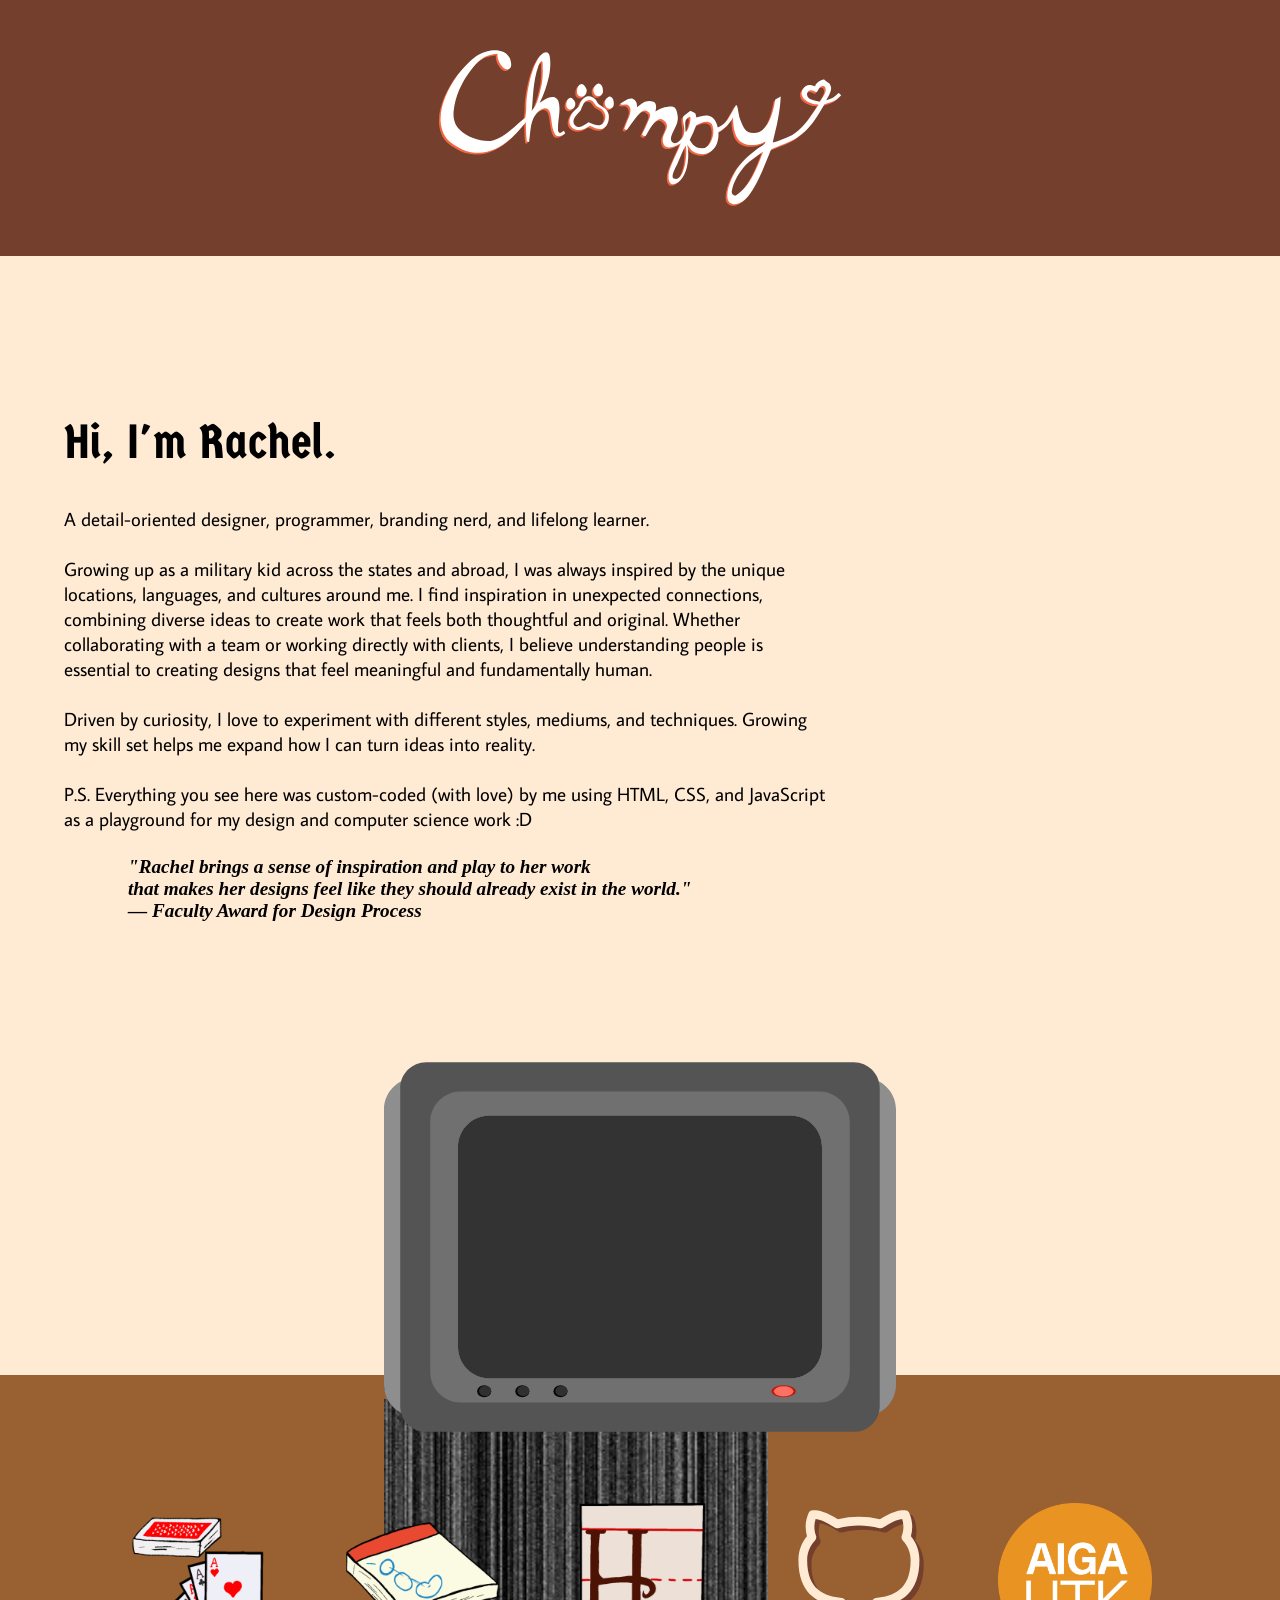
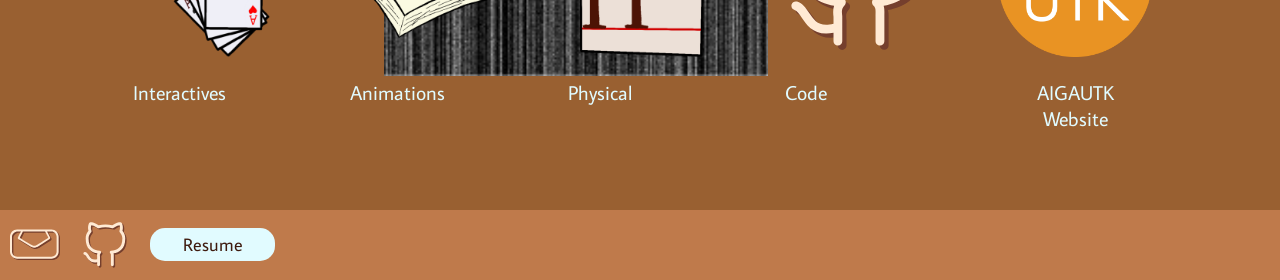
<file: index.html>
<html>
    <head>
        <title>Chompy Design</title>

        <!-- pull in p5 library -->
        <!-- <script src="https://cdnjs.cloudflare.com/ajax/libs/p5.js/1.4.0/p5.js"></script> -->
        <script src="script.js" defer></script>

        <!-- stylesheet reference -->
        <link rel="stylesheet" href="style.css" />
        <!-- initial sizing -->
        <meta name="viewport" content="width=device-width, initial-scale=1">
        <link rel="icon" href="icons/TomactopusFav.png"/>



        <!-- put all fonts you intend to use here using @font-face -->
        <style>
            @import url('https://fonts.googleapis.com/css2?family=Average+Sans&display=swap');
            @import url('https://fonts.googleapis.com/css2?family=Fraunces:ital,opsz,wght@0,9..144,100..900;1,9..144,100..900&display=swap');
            @import url('https://fonts.googleapis.com/css2?family=Germania+One&display=swap');
            @import url('https://fonts.googleapis.com/css2?family=Fraunces:ital,opsz,wght@0,9..144,100..900;1,9..144,100..900&display=swap');
        </style>

    </head>
    <body>
        <!-- put everything visible in the body (main contents); 
             can specify more in the CSS doc as needed -->
        <header id="top">
            <div class="logo-box">
                <a href="index.html">
                    <img class="base" src="logos/ChompyLogoSP.svg">
                    <img class="hover" src="logos/ChompyHoverSP.svg">
                </a>
            </div>
            
        </header>

        <!-- spacers so content doesn't get covered -->
        <br><br><br>
        <br><br><br>

        <!-- info for backtracking: href = "../index.html"
        <a class = "DCH" href = "../index.html">Daisy Chain</a>
         -->

        <div class="title2"> Hi, I'm Rachel. </div>
        <br><br>
        <div class="about"> 
            A detail-oriented designer, programmer, branding nerd, and lifelong learner.
            <br><br>
            Growing up as a military kid across the states and abroad, I was always inspired by the unique locations, languages, and cultures around me.

            I find inspiration in unexpected connections, combining diverse ideas to create work that feels both thoughtful and original.

            Whether collaborating with a team or working directly with clients, I believe understanding people is essential to creating designs that feel meaningful and fundamentally human.

            <br><br>
            Driven by curiosity, I love to experiment with different styles, mediums, and techniques. Growing my skill set helps me expand how I can turn ideas into reality.
            <br><br>
            P.S. Everything you see here was custom-coded (with love) by me using HTML, CSS, and JavaScript as a playground for my design and computer science work :D

            <br><br>
            <div class="quotes">
                "Rachel brings a sense of inspiration and play to her work 
                <br>that makes her designs feel like they should already exist in the world."
                <br> — Faculty Award for Design Process
            </div>


            <!-- subheader here -->
            <br><br><br>
            <!-- Why Chompy?
            <br>
            The name "Chompy" was inspired by my dog, a fun-loving Black Lab. She was both 
            It's also a great description of my work: bright, playful, and deeply personal. -->
        </div>
        <br><br><br>

        <!-- <div class="testlink">
            <a href="template.html">Go to Template Page</a>
        </div> -->

        <br><br><br>

        <br><br><br>
        <br><br><br>
        <br><br><br>
        <br><br><br>
        <br><br><br>

        
        

        <div class="main-box">
            <div class="tv">
                
                <img id="tv-base" src="tv-elems/TV.svg">
                
                <div class="screen-back">
                    <!-- <div class="screen-space"> -->
                        <img class="screen-space" id="animation" src="TV/idle/idle-1.png" alt="">
                    <!-- </div> -->
                </div>
                
            </div>

            <div class="table">
                <div class="table-box">
                    <!-- data-animation for the js hover swaps -->
                    <div class="table-item" data-animation="web">
                        <a href="interactives.html">
                            <img class="web-base" src="TV/hovers/interactives-base.png">
                            <img class="web-hover" src="TV/hovers/interactives-hover.png">
                            <br><br>
                            <button class="resume3">
                                Interactives
                            </button>
                        </a>
                    </div>
                    
                    <div class="table-item" data-animation="motion3D">
                        <a href="animations.html">
                            <img class="anim-base" src="TV/hovers/anim-base.png">
                            <img class="anim-hover"src="TV/hovers/anim-hover.png"> 
                            <br><br>
                            <button class="resume3">
                                Animations
                            </button>
                        </a>
                    </div>
                    
                    <div class="table-item" data-animation="physical">
                        <a href="physical.html">
                            <img class="physical-base" src="TV/hovers/type-base.png">
                            <img class="physical-hover" src="TV/hovers/type-hover.png">
                            <br><br>
                            <button class="resume3">
                                Physical
                            </button>
                        </a>
                    </div>

                    <div class="table-item" data-animation="code">
                        <a href="https://github.com/ChompyLab">
                            <img class="github-base"src="icons/GithubIcon.svg">
                            <img class="github-hover" src="icons/GithubHover.svg">
                            <br><br>
                            <button class="resume3">
                                Code
                            </button>
                        </a>
                    </div>
                    
                    <div class="table-item" data-animation="aiga">
                        <a href="https://aigautk.github.io/">
                            <img class="github-base"src="TV/hovers/aiga-base.png">
                            <img class="github-hover" src="TV/hovers/aiga-hover.png">
                            <br><br>
                            <button class="resume3">
                                AIGAUTK Website
                            </button>
                        </a>
                    </div>
                </div>
            </div>
            
            

            
            <!-- <div class="testlink">
                <a href="template.html">Go to Page</a>
            </div> -->
        </div>


        <footer>
            <div class="footer-links">
                <a class="footer-icon" href="mailto:rachlipina@gmail.com">
                    <img class="email-base" src="icons/EmailIcon.svg">
                    <img class="email-hover" src="icons/EmailHover.svg">
                </a>
                <a class="footer-icon" href="https://github.com/ChompyLab">
                    <img class="github-base"src="icons/GithubIcon.svg">
                    <img class="github-hover" src="icons/GithubHover.svg">
                </a>

                <a href="https://drive.google.com/file/d/1hnS35xrXfYyOkiuJ8UcynuHXSvYHErLN/view?usp=sharing">
                    <button class="resume">
                        Resume
                    </button>
                </a>
            </div>
        </footer>
        

    </div>

        <!-- <script>
            // When the user scrolls down 50px from the top of the document, resize the header's font size
            window.onscroll = function() {scrollFunction()};

            function scrollFunction() {
                if (document.body.scrollTop > 50 || document.documentElement.scrollTop > 50) {
                    document.getElementById("header").style.fontSize = "30px";
                } else {
                    document.getElementById("header").style.fontSize = "90px";
                }
            }
        </script> -->



        <!-- <footer>
            <div class="footer-links">
                <a class="footer-icon" href="mailto:rachlipina@gmail.com">
                    <img class="email-base" src="icons/EmailIcon.svg">
                    <img class="email-hover" src="icons/EmailHover.svg">
                </a>
                <a class="footer-icon" href="https://github.com/ChompyLab">
                    <img class="github-base"src="icons/GithubIcon.svg">
                    <img class="github-hover" src="icons/GithubHover.svg">
                </a>

                <a href="https://drive.google.com/file/d/1hnS35xrXfYyOkiuJ8UcynuHXSvYHErLN/view?usp=sharing">
                    <button class="resume">
                        Resume
                    </button>
                </a>
            </div>
        </footer> -->
        <!-- <script src="script.js"></script> -->
    </body>
</html>
</file>
<file: style.css>
/* put all the styling for the text & backgrounds here */

/* Fonts from the Google Fonts library */
.average-sans-regular {
  font-family: "Average Sans", sans-serif;
  font-weight: 400;
  font-style: normal;
}

.average-regular {
  font-family: "Average", serif;
  font-weight: 400;
  font-style: normal;
}


.fraunces-base {
  font-family: "Fraunces", serif;
  font-optical-sizing: auto;
  font-weight: 400;
  font-style: normal;
  font-variation-settings:
    "SOFT" 0,
    "WONK" 0;
}
.fraunces-bold {
  font-family: "Fraunces", serif;
  font-optical-sizing: auto;
  font-weight: 600;
  font-style: normal;
  font-variation-settings:
    "SOFT" 50,
    "WONK" 0;
}
.fraunces-italic {
  font-family: "Fraunces Italic", serif;
  font-optical-sizing: auto;
  font-weight: 600;
  font-style: italic;
  font-variation-settings:
    "SOFT" 50,
    "WONK" 0;
}


.germania-one-regular {
  font-family: "Germania One", system-ui;
  font-weight: 400;
  font-style: normal;
}


/* Background color setups */
body {
    background: #ffead4;
    margin: 0px;

    /* stuff for cursor import:
    cursor : url("https://cdn.glitch.global/2a86433b-1ba7-4698-9c51-903cf8203842/Tipped%20Arrow%20of%20Swiftness%20L.png?v=1740429954595"),
    auto;
    */
}

header {
    background: #753f2d;
    
    color: white;
    left: 50px;
    width: 100vw;
    /* height: 20vw; */
    margin-bottom: 50px;
    align-content: center;
    justify-content: space-between;
    align-items: center;
    /* display: flex; */
    position: relative;

    /* padding: 0 2rem; */

    left: 0px;
    right: 0px;
    top: 0px;
    margin-top: 0px;

    height: 20vw;
    /* overflow: hidden; */
    transition:height .2s;

    z-index: 10;
}

footer {
    background: #bf7a4b;
    width: 100%;
    /* height: 10vh; */
    height:auto;

    /* position: fixed; */
    position: relative;
    bottom: 0px;
    left: 0px;
    right: 0px;
    margin-bottom: 0px;
    padding: 10px;

    display: flex;
    justify-content: center;
}




/* 
.logo-box {
    position: relative;
    height: 70%;
    width: auto;
    
    /* width: 50%; 
}
.logo-box img {
    height: 100%;
    width: auto;
    display: block;
}

.logo-box a {
    display: block;
    position: relative;
}
.base {
    /* display: block; 
    position: relative;
    opacity: 1;
    transition: opacity .25s ease;
}
.hover {
    /* display: none; 
    position: absolute;
    inset: 0;
    opacity: 0;
    transition: opacity .25s ease;
}

.logo-box:hover .hover {
    /* display: block; 
    opacity: 1;
}
.logo-box:hover .base {
    /* display: none; 
    opacity: 0;
}
 */

/* Menu for page selection */
.menu {
    width: 45px;
    height: fit-content;
    position: absolute;
    right: 50px;
    justify-content: right;
}


.menu img {
    height: 100%;
    width: auto;
    display: block;
}

.menu a {
    display: block;
    /* position: relative; */
}

.base-menu {
    position: relative;
    opacity: 1;
    transition: opacity .25s ease;

    pointer-events: none;
}

.hover-menu {
    position: absolute;
    inset: 0;
    opacity: 0;
    transition: opacity .25s ease;

    pointer-events: none;
}

.menu:hover .hover-menu {
    /* display: block; */
    opacity: 1;
}
.menu:hover .base-menu {
    /* display: none; */
    opacity: 0;
}

/* Menu Dropdown */

.menu-drop-content {
    z-index: 4;
    /* margin-top: 4.7vh; */

    background-color: #efc6ab;
    opacity: 0;
    visibility: hidden;

    position: absolute;
    top: 100%;
    right: 0.1px;

    width: 250px;
    /* padding: 5px; */
}

/* .menu:hover .menu-drop-content {
    display: block;
} */

.base-menu,
.hover-menu {
    pointer-events: none;
}

.menu-drop-content a {
  text-decoration: none;
  color: #3e1a0e;
  font-family: "Average Sans";
  padding: 10px;
}

.menu-drop-content a:hover {
    background-color: #bf7a4b;
    color: ivory;
}

/* .menu-drop:hover .menu-drop-content {
    opacity: 1;
    visibility: visible;
} */
.menu:hover .menu-drop-content {
    opacity: 1;
    visibility: visible;
}

/* .dropdown:hover .dropbtn {background-color: #3e8e41;} */


#nsf {
    width: 50px;
    height:auto;
}


.footer-links{
    width: 100vw;
    display: flex;
    column-gap: 20px;
    align-items: center;

    position: relative;
    

    /* justify-content: space-between; */

}

.footer-links img {
    width: 50px;
    height: auto;
}

.footer-icon {
    position: relative;
    display: block;
}

.github-base {
    position: relative;
    opacity: 1;
    transition: opacity .25s ease;
}
.github-hover {
    position: absolute;
    inset: 0;
    opacity: 0;
    transition: opacity .25s ease;
    pointer-events: none;
}
.footer-icon:hover .github-base {
    opacity: 0;
}

.footer-icon:hover .github-hover {
    opacity: 1;
}

.email-base {
    position: relative;
    opacity: 1;
    transition: opacity .25s ease;
}
.email-hover {
    position: absolute;
    inset: 0;
    opacity: 0;
    transition: opacity .25s ease;
    pointer-events: none;
}
.footer-icons:hover .email-base {
    opacity: 0;
}

.footer-icon:hover .email-hover {
    opacity: 1;
}


.resume {
    width: 125px;
    height: fit-content;
    font-family: "Average Sans";
    font-size: large;

    background-color: #e1fbff;
    color: #3e1a0e;
    border-radius: 15px;
    /* #fc7065 */
    /* color: ivory; */
    /* #ffead4 */

    justify-content: center;
    align-content: center;
    border: none;
    padding-top: 5px;
    padding-bottom: 5px;
}
.resume:hover {
    /* background-color: #ffa5a1; */
    background-color: #7de7ff;
}

.resume2 {
    width: 150px;
    height: fit-content;
    font-family: "Average Sans";
    font-size: large;

    background-color: #e1fbff;
    color: #3e1a0e;
    border-radius: 15px;
    /* #fc7065 */
    /* color: ivory; */
    /* #ffead4 */

    justify-content: center;
    align-content: center;
    border: none;
    padding-top: 5px;
    padding-bottom: 5px;
}
.resume2:hover {
    /* background-color: #ffa5a1; */
    background-color: #7de7ff;
}

.resume3 {
    width: fit-content;
    height: fit-content;
    font-family: "Average Sans";
    font-size: 1.25rem;

    /* background-color: #7de7ff; */
    background: none;
    /* color: #3e1a0e; */
    color: #e1fbff;
    border-radius: 15px;
    /* #fc7065 */
    /* color: ivory; */
    /* #ffead4 */

    justify-content: center;
    align-content: center;
    border: none;
    padding: 3%;
    /* padding-top: 5px;
    padding-bottom: 5px; */
}
/* .resume3:hover {
    /* background-color: #ffa5a1; *
    background-color: #7de7ff;
} */

.testlink {
    width: 30%;
    height: 100px;
    display: flex;

    background-color: aquamarine;
    color: #333333;
    font-family: "Germania One";
    font-size: 50px;
    justify-content: center;
    align-items: center;
}
.testlink a {
    align-items: center;
    justify-content: center;

}



/* Div names & specifications */
/* Table base */
.main-box{
    width: 100%;
    /* height: 65vw; */
    height: auto;
    margin-bottom: 0px;
    margin-top: auto;

    position: relative;
    display: flex;
    justify-content: center;

    /* row-gap: 5%; */
}

.table {
    /* position: absolute; */
    bottom: 0;
    display: flex;

    width: 100vw;
    height: fit-content;
    margin-bottom: 0px;
    /* margin-top: auto; */
    background-color: #996031;
    justify-content: center;
    align-items: center;
}
.table-box {
    /* position: absolute; */
    display: flex;
    flex-wrap: wrap;
    flex-direction: row;
    justify-content: space-evenly;
    
    align-self: center;
    z-index: 7;

    bottom: 0;
    /* display: flex; */
    width: 80%;
    height: 80%;
    padding: 2%;
    padding-top: 10%;
    padding-bottom: 5%;
    /* padding-bottom: 15%; */

    column-gap: 5vw;

    row-gap: 50px;
    /* margin-top: 50px; */
    /* padding-top: 37vw; */

}

.table-item {
    position: relative;
    bottom: 0;
    /* display: flex; */
    width: 15%;
    height: auto;
    /* height: 100px; */
    /* aspect-ratio: 1/1; */
    align-items: center;
    justify-content: center;
    padding-bottom: 10px;

    /* gap: 10px; */


    /* flex: 1 1 0;
    min-width: 0; */

    /* background-color: aqua; */
}

.table-item img {
    width: 100%;
    max-width: 100%;
    height: auto;
}

/* Table item hovers */
.web-base{
    position: relative;
    opacity: 1;
    transition: opacity .25s ease;
}
.web-hover {
    position: absolute;
    inset: 0;
    opacity: 0;
    transition: opacity .25s ease;
}
.table-item:hover .web-base {
    opacity: 0;
}
.table-item:hover .web-hover {
    opacity: 1;
}

.anim-base{
    position: relative;
    opacity: 1;
    transition: opacity .25s ease;
}
.anim-hover {
    position: absolute;
    inset: 0;
    opacity: 0;
    transition: opacity .25s ease;
}
.table-item:hover .anim-base {
    opacity: 0;
}
.table-item:hover .anim-hover {
    opacity: 1;
}

.physical-base{
    position: relative;
    opacity: 1;
    transition: opacity .25s ease;
}
.physical-hover {
    position: absolute;
    inset: 0;
    opacity: 0;
    transition: opacity .25s ease;
}
.table-item:hover .physical-base {
    opacity: 0;
}
.table-item:hover .physical-hover {
    opacity: 1;
}

.table-item:hover .github-base {
    opacity: 0;
}
.table-item:hover .github-hover {
    opacity: 1;
}


/* TV Setup */
.tv {
    /* tv should hold base, screen back, and screen space */
    /* layering (top -> bottom):
        screen base (tv frame)
        screen space (actual screen) --> switch from flicker to pics
        screen back (black/gradient when it's "off") --> maybe a blue screen with a "standby" text?

     */


    width: 40vw;
    height: 40vw;
    justify-self: center;
    align-items: center;
    position: absolute;
    /* display: block; */
    /* margin-top: 0px; */
    top: -30vw;
    
}
#tv-base{
    width: 100%;
    height: auto;
    z-index: 5;

    position: absolute;

}
.screen-back {
    width: 90%;
    height: 55%;
    background-color: #333333;
    z-index: 1;
    margin-top: 23%;
    

    position: absolute;
    display: block;
    justify-self: center;
}
.screen-space {
    /* width: 80%;
    height: auto;
    justify-content: center;
    z-index: 3; */

    position: absolute;
    display: flex;
    justify-self: center;
}

#animation {
    /* width: fit-content;
    height: fit-content; */
    /* background-color: #333333; */
    padding-top: 40%;
    width: 30vw;
    height: auto;
    z-index: 3;
    margin-top: 23%;

    /* transition: filter 0.08s ease, opacity 0.08s ease;     */
    transition:
        filter 0.04s ease,
        opacity 0.04s ease,
        transform 0.04s ease;

    position: absolute;
    display: block;
    justify-self: center;
    align-self: center;
}


/* image classes */
.logo-box {
    /* justify-content: center;
    width: 30vw;
    height: auto;
    display: block;
    margin-left: auto;
    margin-right: auto; */
    overflow: hidden;


    position: relative;
    height: 70%;
    width: auto;
    
    /* width: 50%; */
}
.logo-box img {
    height: 100%;
    width: auto;
    display: block;
}

.logo-box a {
    display: block;
    position: relative;
}
.base {
    /* display: block; */
    position: relative;
    opacity: 1;
    transition: opacity .25s ease;
}
.hover {
    /* display: none; */
    position: absolute;
    inset: 0;
    opacity: 0;
    transition: opacity .25s ease;
}

.logo-box:hover .hover {
    /* display: block; */
    opacity: 1;
}
.logo-box:hover .base {
    /* display: none; */
    opacity: 0;
}

#top {
    position: sticky;
    top: 0;

    height: 20vw;
    min-height: 6vw;

    display: flex;
    justify-content: center;
    align-items: center;

    /* overflow: hidden; */

    transition: height 0.2s ease;
}

/* logo-box:hover {
    justify-content: center;
    width: 30vw;
    height: auto;
    display: block;
    margin-left: auto;
    margin-right: auto;
    /* width: 50%; */
/* } */

/* text classes */
.text {
    font-family: "Average";
    font-size: 2em;
    margin-left: 5vw;
    margin-right: 5vw;
}

.titles {
    font-family: "Fraunces";
    font-size: 2em;
    margin-left: 5vw;
    margin-right: 5vw;
}
.title2 {
    font-family: "Germania One";
    font-size: 3em;
    margin-left: 5vw;
    margin-right: 5vw;
}




.text2 {
    font-family: "Average";
    font-size: 2.5em;
    margin-left: 5vw;
    margin-right: 5vw;
}

.about {
    font-family: "Average Sans";
    width: 60%;
    margin-left: 5vw;
    font-size: 1.2rem;
    /* margin-right: 5vw; */
    /* display:none; */
}

/* .about:hover {
    display: block;
} */

.quotes {
    font-family: "Fraunces Italic";
    /* width: 60%; */
    margin-left: 5vw;
    font-size: 1.2rem;
    font-weight: 600;
    font-style: italic;
}



/* Template Page's CSS */
.template-main {
    width: 100vw;
    height: fit-content;
}
.frame-box{
    width:100vw;
    height:fit-content;
    margin: auto;

    /* display: flexbox; */
    display: flex;
    position: block;
    justify-content: baseline;
    align-items: center;

    flex-direction: row;
    flex-wrap: wrap;

    column-gap: 80px;
    /* remider that border is 28px wide */
    /* padding: 28px; */
    padding-left: 5px;
}

/* individual class for each image (base frame & background) 
    - any mini labels should be centered below the images within the frame
    - knowing how many pics per row, set them to the percentage of the whole for it to work properly
 */
.frames {
    width:28%;
    /* position: relative; */
}
.frames video {
    border-image:  url("[data-uri]") 28 /  28px / 0 round;
    border-width:  28px;
    border-style:  solid;

    /* position: relative; */
    width: 100%;
    height: auto;
    display: block;
}

/* broider frames:
.broider {
    border-image:  url("[data-uri]") 28 /  28px / 0 round;
    border-width:  28px;
    border-style:  solid;
}


 */

.frames img {
    /* width: 100%; */
    height: auto;
    width:100%;

    border-image:  url("[data-uri]") 28 /  28px / 0 round;
    border-width:  28px;
    border-style:  solid;
}
/* #fh-logo {
    height: auto;
    width:40%;
} */

.label-main {
    width: 100vw;
    height: fit-content;
    display: flex;
    justify-content: center;
    align-items: center;

    background-color: #996031;
    padding-top: 10px;
    padding-bottom: 10px;
    /* padding: 10px; */
}

.label-inner {
    width: 90%;
    height: 100%;
    align-self: center;

    background-color: #e5ab83;
    padding: 20px;

    font-family: "Average Sans";
    font-size: large;
    column-gap: 10px;
}
.label-inner a {
    text-decoration: none;
    color:maroon;
}
.label-inner a:hover {
    color:antiquewhite;
}

h4 {
    font-family: "Average";
    font-size: x-large;
    margin:0%
}
h3 {
    font-family: "Germania One";
    margin:0%
}

/* may need a spacer box for frame->label & end label->new frame */

.F2L-spacer {
    width: 100vw;
    height: 75px;

}

.L2NF-spacer {
    width: 100vw;
    height: 200px;
    
}

.frame-spacer {
    width: 1%;
    height:auto;
}
</file>
